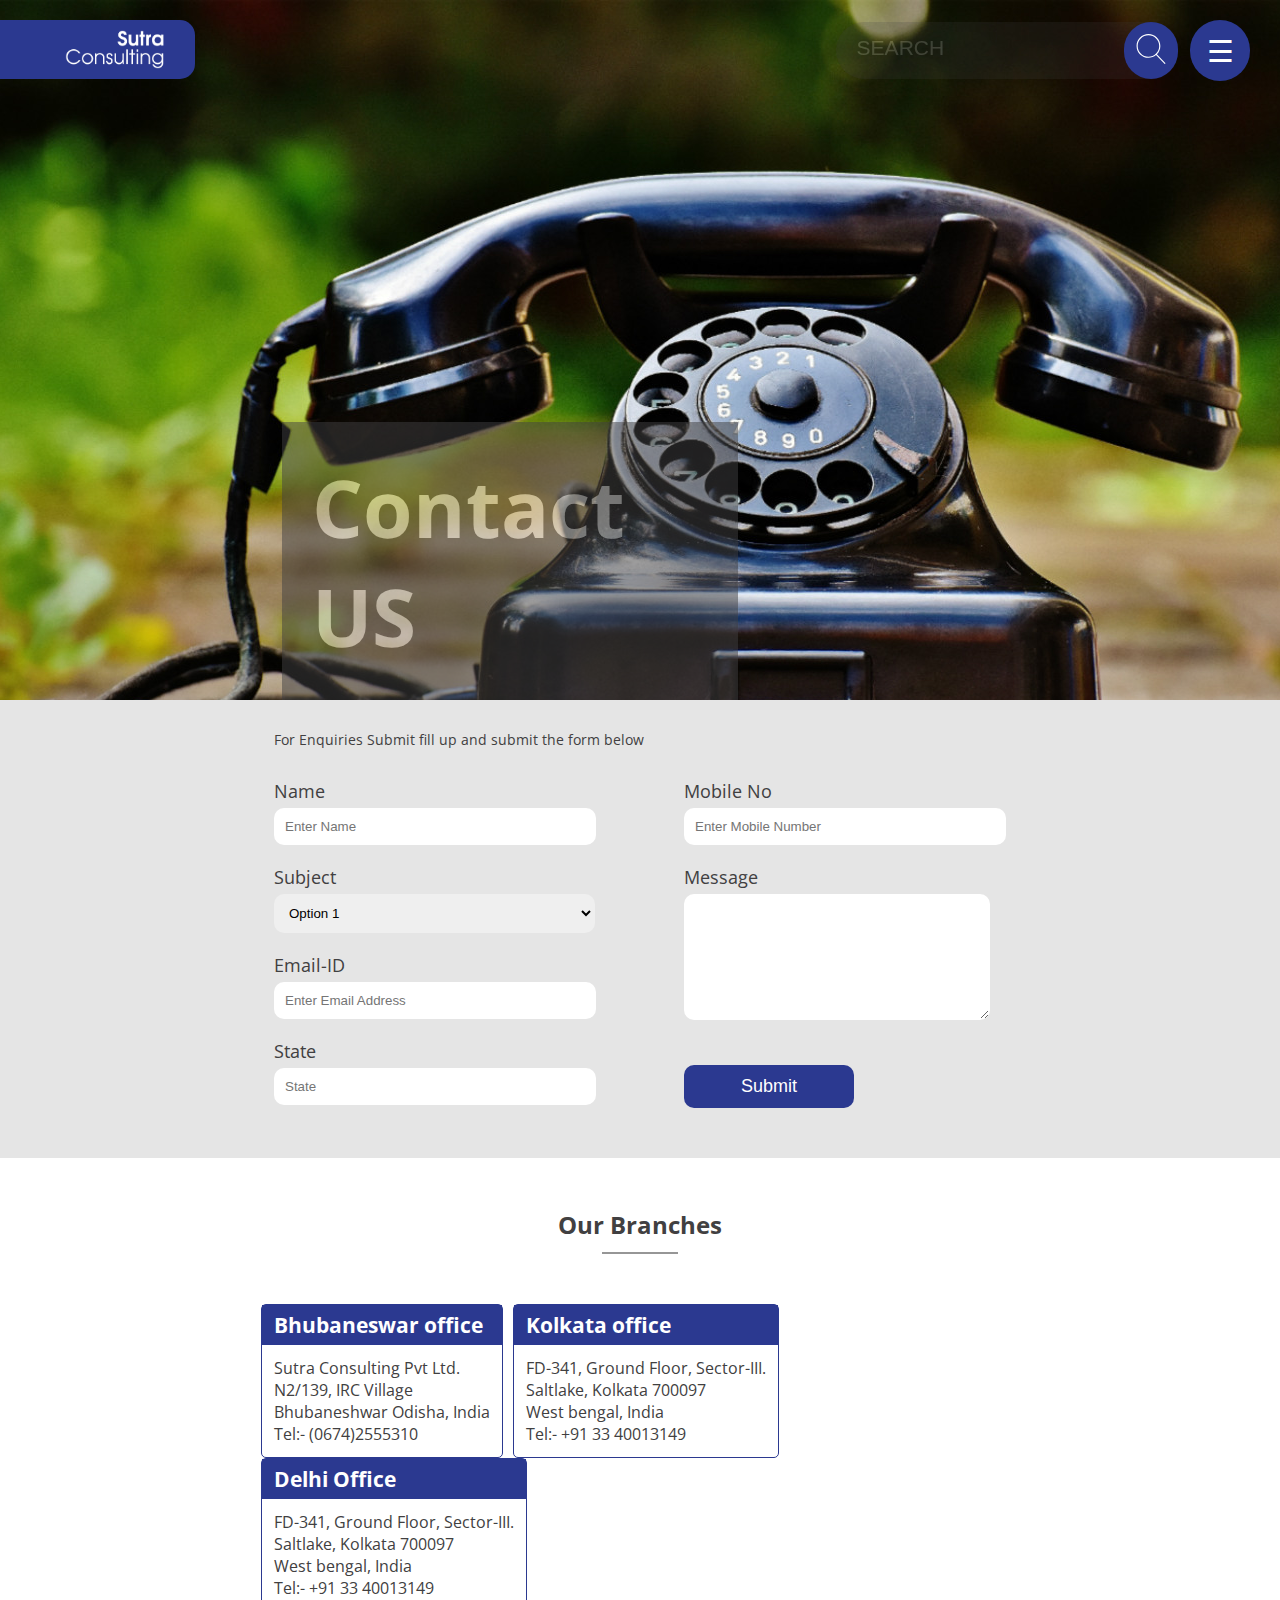
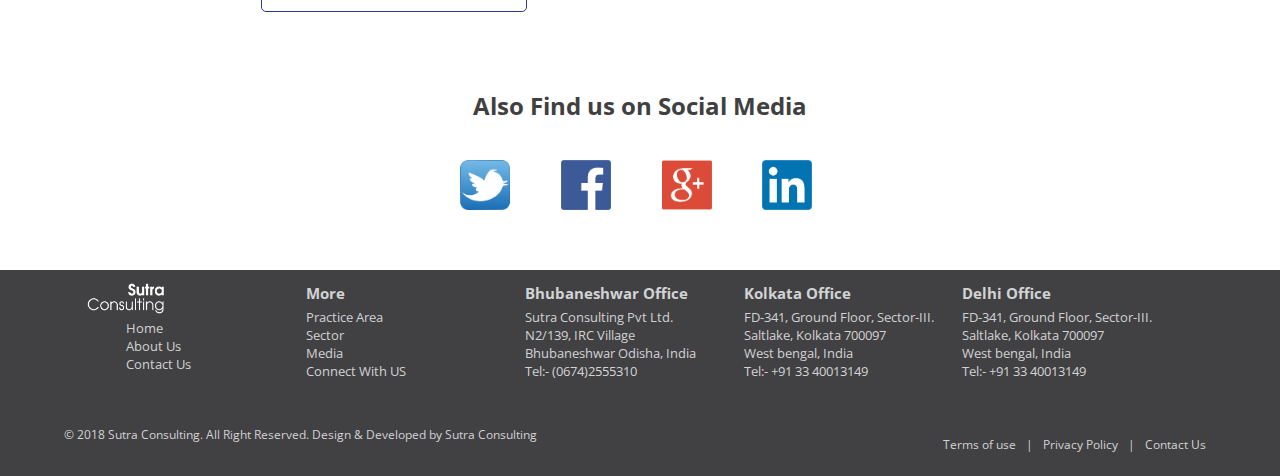
<file: contact.htm>
<!DOCTYPE html>
<html>
<head>
	<title>Contact us</title>
	<link rel="stylesheet" type="text/css" href="css/contact-css.css" />
	<link href="https://fonts.googleapis.com/css?family=Open+Sans" rel="stylesheet">
	<meta name="viewport" content="width=device-width" /> 
</head>
<body>

<div id="mySidenav" class="sidenav">
  <a href="javascript:void(0)" class="closebtn" onclick="closeNav()">&times;</a>
  <a href="#">About</a>
  <a href="#">Services</a>
  <a href="#">Clients</a>
  <a href="#">Contact</a>
</div>

<div id="main">
  <div class="menu-icon" style="font-size:30px;cursor:pointer" onclick="openNav()">&#9776;</div>
  <div class="search-form">
  	<form>
  		<input type="text" name="search" placeholder="SEARCH">
  		<button><img src="img/search.svg"></button>
  	</form>
  </div>

  <div class="sutra">
  		<img src="img/white.png">
  		<div class="clear"></div>
  	</div>

<div class="contact-img">
<div class="text-contact">
	<h1>Contact US</h1>
</div>	
</div>

<!-- Contact form starts here -->
<div class="contact-form-main">
	<div class="contact-form middle-sec">
	<div class="first-line">
		<p>For Enquiries Submit fill up and submit the form below</p>
	</div>
	<form>
		<div class="left-form">
			<label>Name</label><br>
			<input type="text" name="name" placeholder="Enter Name"><br>

			<label>Subject</label><br>
			<select name="subject" placeholder="Choose Subject"><br>
				<option>Option 1</option>
				<option>Option 2</option>
				<option>Option 3</option>
			</select><br>

			<label>Email-ID</label><br>
			<input type="text" name="email" placeholder="Enter Email Address"><br>

			<label>State</label><br>
			<input type="text" name="state" placeholder="State"><br>

		</div>

		<div class="right-form">
			<label>Mobile No</label><br>
			<input type="number" name="number" placeholder="Enter Mobile Number"><br>

			<label>Message</label><br>
			<textarea placeholder="Enter a note regarding specific details required, If any.">
			</textarea><br>
			<input type="submit" name="submit"><br>
		</div>
		<div class="clear"></div>
	</form>
</div>
</div>

<!--Branch section starts here -->

<div class="branch-title middle-sec">
	<h2>Our Branches</h2>
	<div class="inner"></div>
</div>

<div class="branch middle-sec">
	<ul>
		<li>
			<div class="single-branch">
				<h3>Bhubaneswar office</h3>
				<address>
					Sutra Consulting Pvt Ltd.<br>
					N2/139, IRC Village <br>Bhubaneshwar Odisha, India<br>
					Tel:- (0674)2555310
				</address>
			</div>
		</li>
		<li>
			<div class="single-branch">
				<h3>Kolkata office</h3>
				<address>
					FD-341, Ground Floor, Sector-III.<br>
					Saltlake, Kolkata 700097<br>
					West bengal, India<br>
					Tel:- +91 33 40013149
				</address>
			</div>
		</li>
		<li>
			<div class="single-branch">
				<h3>Delhi Office</h3>
				<address>
					FD-341, Ground Floor, Sector-III.<br>
					Saltlake, Kolkata 700097<br>
					West bengal, India<br>
					Tel:- +91 33 40013149
				</address>
			</div>
		</li>
		<div class="clear"></div>
	</ul>
</div>

<!-- social media section starts here -->
<div class="social-media middle-sec">
	<div class="social-line">
		<h4>Also Find us on Social Media</h4>
	</div>
	<ul class="social-links middle-sec">
		<li><a href="#"><img src="img/twitter_PNG32.png"></a></li>
		<li class="fb-small"><a href="#"><img src="img/facebook_logos_PNG19751.png"></a></li>
		<li><a href="#"><img src="img/google-logo.png"></a></li>
		<li><a href="#"><img src="img/Logo-IN.png"></a></li>
		<div class="clear"></div>
	</ul>
</div>
 


<!-- **************************Footer strats here******************************** -->
<div class="footer">
	<div class="widget2 f-sec1">
		<div class="foot-logo">
			<img src="img/white.png">
		</div>
		<ul class="f-link1">
			<li>
				<a href="#">Home</a>
			</li>
			<li>
				<a href="#">About Us</a>
			</li>
			<li>
				<a href="#">Contact Us</a>
			</li>
		</ul>
	</div>

	<div class="widget2 f-link2">
		<h3>More</h3>
		<ul>
			<li>
				<a href="#">Practice Area</a>
			</li>
			<li>
				<a href="#">Sector</a>
			</li>
			<li>
				<a href="#">Media</a>
			</li>
			<li>
				<a href="#">Connect With US</a>
			</li>
		</ul>
	</div>

	<div class="widget2 f-link3">
		<h3>Bhubaneshwar Office</h3>
		<address>
			Sutra Consulting Pvt Ltd.<br>
			N2/139, IRC Village <br>Bhubaneshwar Odisha, India<br>
			Tel:- (0674)2555310
		</address>
	</div>

	<div class="widget2 f-link4">
		<h3>Kolkata Office</h3>
		<address>
			FD-341, Ground Floor, Sector-III.<br>
			Saltlake, Kolkata 700097<br>
			West bengal, India<br>
			Tel:- +91 33 40013149
		</address>
	</div>

	<div class="widget2 f-link5">
		<h3>Delhi Office</h3>
		<address>
			FD-341, Ground Floor, Sector-III.<br>
			Saltlake, Kolkata 700097<br>
			West bengal, India<br>
			Tel:- +91 33 40013149
		</address>
	</div>
	<div class="clear"></div>

	<!-- bottom footer starts here -->

	<div class="bottom-footer">
		<div class="left-bottom">
			<span>&copy; 2018 Sutra Consulting. All Right Reserved. Design & Developed by Sutra Consulting</span>
		</div>
		<div class="right-bottom">
			<ul class="social-side">
				<li>
					<a href="#">Terms of use</a>|
				</li>
				<li>
					<a href="#">Privacy Policy</a>|
				</li>
				<li>
					<a href="#">Contact Us</a>
				</li>
				<div class="clear"></div>
			</ul>
		</div>
		<div class="clear"></div>
	</div>
</div>

</div>




<script>
function openNav() {
    document.getElementById("mySidenav").style.width = "250px";
    document.getElementById("main").style.marginLeft = "250px";
}

function closeNav() {
    document.getElementById("mySidenav").style.width = "0";
    document.getElementById("main").style.marginLeft= "0";
}
</script>


</body>
</html>
</file>
<file: css/contact-css.css>
/*-----------------------------------------------reset css----------------------------------*/

html, body, div, span,
h1, h2, h3, h4, h5, h6, p, blockquote, pre,
a, abbr, acronym, address, big, cite, code,
del, dfn, em, img, ins, kbd, q, s, samp,
small, strike, strong, sub, sup, tt, var,
b, u, i, 
dl, dt, dd, ol, ul, li,
fieldset, label, legend,
table, caption, tbody, tfoot, thead, tr, th, td,
article, aside, details, embed, 
figure, figcaption, footer, header, hgroup, 
menu, nav, output, section, summary,
time, mark, audio, video {
    margin: 0;
    padding: 0;
    border: 0;
}


body{
     color: #414041;
     font-family: 'Open Sans', sans-serif;
}

{
    font-family: 'Open Sans', sans-serif;
   
}

.clear{
    float: none;
    clear: both;
}

.sidenav {
    height: 100%;
    width: 0;
    position: fixed;
    z-index: 1;
    top: 0;
    left: 0;
    background-color: #111;
    overflow-x: hidden;
    transition: 0.5s;
    padding-top: 60px;
}

.sidenav a {
    padding: 8px 8px 8px 32px;
    text-decoration: none;
    font-size: 25px;
    color: #818181;
    display: block;
    transition: 0.3s;
}

.sidenav a:hover {
    color: #f1f1f1;
}

.sidenav .closebtn {
    position: absolute;
    top: 0;
    right: 25px;
    font-size: 36px;
    margin-left: 50px;
}

#main {
    transition: margin-left .5s;
    padding: 0px;
    position: relative;
}

.menu-icon{
    position: absolute;
    right: 30px;
    top: 20px;
    padding: 10px;
    background-color: #2B3990;
    width: 40px;
    border-radius: 40px;
    text-align: center;
    color: #ffffff;
    z-index: 1;
    position: fixed;
}

.search-form{
    position: absolute;
    right: 8%;
    top: 22px;
    z-index: 1;
    position: fixed;
}

.sutra{
    position: absolute;
    left: 0px;
    top:20px;
    background-color: #2B3990;
    border-top-right-radius: 15px;
    border-bottom-right-radius: 15px;
    z-index: 1;
    padding: 10px;
    width: 175px;
    position: fixed;
}

.sutra img{
    width: 100px;
    float: right;
    margin-right: 20px;
}

.search-form input[type="text"]{
    padding: 20px;
    border-radius: 30px;
    border: 1px solid transparent;
    display: inline-block;
    width: 300px;
    background-color: #414042;
    opacity: .2;
}

input:focus{
    border: 1px solid transparent;
}

.search-form input[type="text"]::placeholder{
    color: #fff;
    font-size: 21px;
}

.search-form button{
    background: transparent;
    border: 1px solid transparent;
    border-radius: 40px;
    background-color: #2B3990;
    padding: 11px;
    position: absolute;
    top: 0;
    right: 0;
}

.search-form button img{
        width: 30px;
}


@media screen and (max-height: 450px) {
  .sidenav {padding-top: 15px;}
  .sidenav a {font-size: 18px;}
}

.social-links li img{
	width: 4%;
}


.contact-img{
	background-image: url(../img/antique-black-classic-163007.jpg);
    width: 100%;
    position: relative;
    height: 700px;
    background-position-x: -11px;
}

.text-contact{
	position: absolute;
    bottom: 0%;
    left: 22%;
    width: 31%;
    background: #414042;
    opacity: .5;
    padding: 30px;
    font-size: 40px;
}

.inner {
    width: 10%;
    height: 1px;
    margin: 10px auto;
    border-bottom: 2px solid #969696;
}

.text-contact h1{
	color: #e5e5e5;
}

/* footer section starts here*/

.footer{
    background-color: #414042;
    color: #D1D3D4;
    padding: 1% 5%;
}

.footer h3{
    font-size: 15px !important;
    margin-bottom: 5px;
}

.widget2{
    float: left;
    width: 17%;
    margin-left: 2%;
}

.footer li{
    list-style-type: none;
}

.footer li a{
    text-decoration: none;
     color: #D1D3D4;
}

.f-link1 li, .f-link2 li, .f-link3 address, .f-link4 address, .f-link5 address{
    font-size: 13px;
    text-decoration: none;
    font-style: normal;
}

.f-link1 li{
    margin-left: 20%;
}

.footer address{
    text-decoration: none;
}

.foot-logo img{
    width: 40%;
}

/* bottom footer starts here*/

.bottom-footer{
    margin-top: 4%;
    font-size: 12px !important;
}

.left-bottom{
    float: left;
}

.right-bottom{
    float: right;
}

.social-side li{
    float: left;
}

.social-side li a{
    display: inline-block;
    padding: 10px;
}
.left-form{
	float: left;
}
.right-form{
	float: right;
}
.middle-sec{
    width: 60%;
    margin: 0 auto;
}
.contact-form label{
	margin-bottom: 5px;
    display: inline-block;
    font-size: 18px;
}
.contact-form-main{
	background-color: #e5e5e5;
	padding: 30px;
}
.contact-form input, .contact-form select{
	margin-bottom: 20px;
}
.first-line{
	margin-bottom: 30px;
}
.first-line p{
	font-size: 14px;
}
.contact-form input[type="text"], .contact-form input[type="number"]{
	width: 300px;
    padding: 10px;
    border-radius: 10px;
    border: 1px solid transparent;
}

.contact-form textarea{
	width: 300px;
    height: 120px;
    border-radius: 10px;
    border: 1px solid transparent;
    margin-bottom: 40px;
}

.contact-form select{
	width: 321px;
    padding: 10px;
    border-radius: 10px;
    border: 1px solid transparent;
}
 .contact-form input[type="submit"]{
 	width: 170px;
 	padding: 10px;
 	border-radius: 10px;
 	border: 1px solid transparent;
 	background-color: #2B3990;
 	color: #fff;
 	font-size: 18px;
 }
.branch-title h2{
	text-align: center;
	font-size: 24px;
}
.branch-title{
	margin: 50px auto;
}

.single-branch{
	border: 1px solid #2B3990;
	border-radius: 5px;
	margin-right: 5px;
    margin-left: 5px;
}

.branch li{
	float: left;
	list-style-type: none;
}

.single-branch h3{
	background-color: #2B3990;
	color:#fff;
	padding: 6px 12px; 
	font-size: 21px;

}

.single-branch address{
	padding: 12px;
	font-style: normal;
	font-size: 16px;
}

/******************Social media*************/

.social-line{
	margin-top: 10%;
	margin-bottom: 5%;
}
.social-line h4{
	text-align: center;
	font-size: 24px;
}
.social-links li{
	float: left;
	list-style-type: none;
	margin-left: 11%;
    text-align: center;
    margin-bottom: 12%;
}

.social-links li img{
	width: 50px;

}

/****************Footer For 400px*****************/
@media only screen and (max-width: 400px){

.widget2{
    width: 100%;
    margin: 5% auto;
    float: none;
}
.f-link1 li{
    margin-left: 0%;
}

.foot-logo img {
    width: 30%;
}

.sutra{display: none;}
.right-form, .left-form{float: none !important;}
.single-branch{margin-bottom: 20px;}
.contact-form-main{padding: 0px;}
.middle-sec{width: 80%;margin: 0 auto;}
.text-contact { position: absolute; bottom: 0%; left: 10%; width: 55%; background: #414042; opacity: .5; padding: 30px; font-size: 20px; }
.contact-img{ height: 300px;}
.search-form{display: none;}
}
</file>
